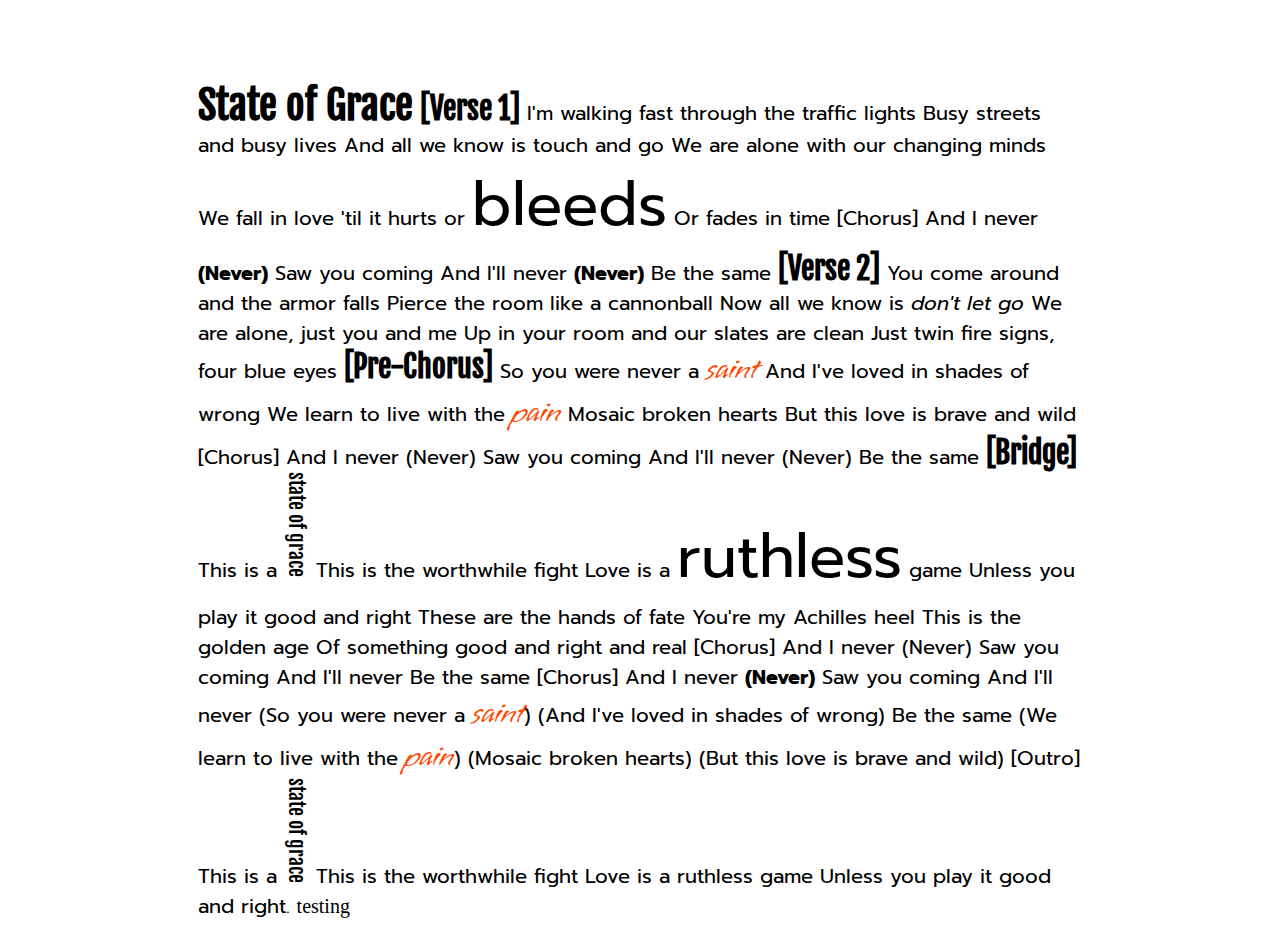
<file: index.html>
<!DOCTYPE html>
<html lang="en">
  <head>
    <meta charset="UTF-8" />
    <meta http-equiv="X-UA-Compatible" content="IE=edge" />
    <meta name="viewport" content="width=device-width, initial-scale=1.0" />
    <link rel="preconnect" href="https://fonts.googleapis.com" />
    <link rel="preconnect" href="https://fonts.gstatic.com" crossorigin />
    <link href="https://fonts.googleapis.com/css2?family=Fjalla+One&family=Prompt:wght@300&family=Vujahday+Script&display=swap" rel="stylesheet" />
    <link rel="stylesheet" href="style.css" />
    <title>Font Assignment</title>
  </head>
  <body>
    <div class="wrapper">
    <h1>State of Grace</h1>
    <h2 class="anim three">[Verse 1]</h2>
    <p>I'm walking fast through the traffic lights Busy streets and busy lives And all we know is touch and go We are alone with our changing minds We fall in love 'til it hurts or <span class="bigger">bleeds</span> Or fades in time [Chorus] And I never <strong>(Never)</strong> Saw you coming And I'll never <strong>(Never)</strong> Be the same <h2>[Verse 2]</h2> You come around and the armor falls Pierce the room like a cannonball Now all we know is <em>don't let go</em> We are alone, just you and me Up in your room and our slates are clean Just twin fire signs, four blue eyes</p>
    <h2>[Pre-Chorus]</h2>
    <p>So you were never a <span class="highlight">saint</span> And I've loved in shades of wrong We learn to live with the <span class="highlight">pain</span> Mosaic broken hearts But this love is brave and wild</p>
    [Chorus] And I never (Never) Saw you coming And I'll never (Never) Be the same
    <h2>[Bridge]</h2>
    This is a <span class="write-rl">state of grace</span> This is the worthwhile fight Love is a <span class="bigger">ruthless</span> game Unless you play it good and right These are the hands of fate You're my Achilles heel This is the golden age Of something good and right and real [Chorus] And I never (Never) Saw you coming And I'll never Be the same [Chorus] And I never <strong>(Never)</strong> Saw you coming And I'll never (So you were never a <span class="highlight">saint</span>) (And I've loved in shades of wrong) Be the same (We learn to live with the <span class="highlight">pain</span>) (Mosaic broken hearts) (But this love is brave and wild) [Outro] This is a <span class="write-rl">state of grace</span> This is the worthwhile fight Love is a ruthless game Unless you play it good and right.
    <p class="cursive">testing</p>
  </div>
  </body>
</html>
</file>
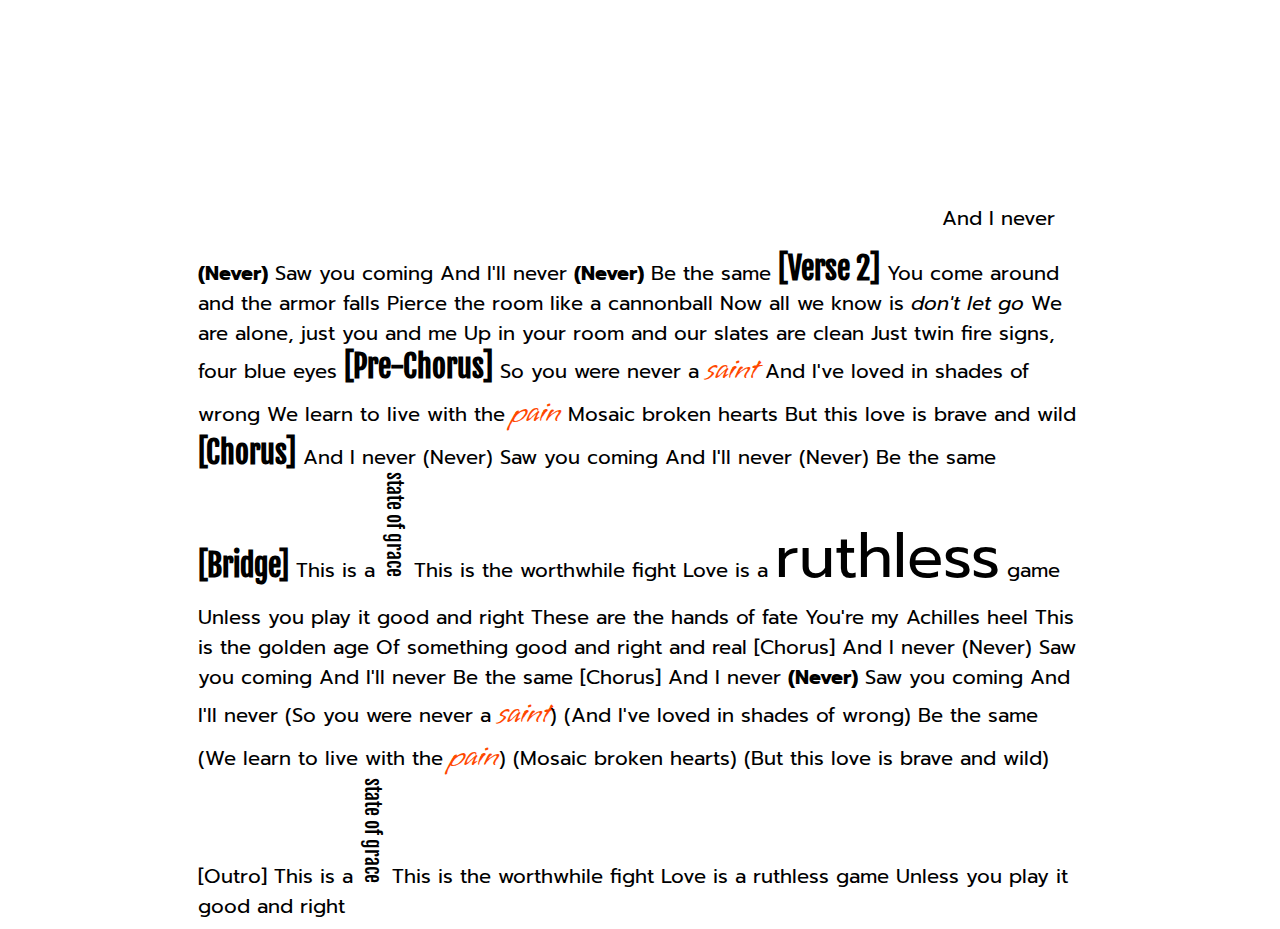
<file: animated.html>
<!DOCTYPE html>
<html lang="en">
  <head>
    <meta charset="UTF-8" />
    <meta http-equiv="X-UA-Compatible" content="IE=edge" />
    <meta name="viewport" content="width=device-width, initial-scale=1.0" />
    <link rel="preconnect" href="https://fonts.googleapis.com" />
    <link rel="preconnect" href="https://fonts.gstatic.com" crossorigin />
    <link href="https://fonts.googleapis.com/css2?family=Fjalla+One&family=Prompt:wght@300&family=Vujahday+Script&display=swap" rel="stylesheet" />
    <link rel="stylesheet" href="style.css" />
    <title>Font Assignment</title>
  </head>
  <body class="animated">
    <div class="wrapper">
    <h1 class="anim one">State of Grace</h1>
    <h2 class="anim two">[Verse 1]</h2>
    <p class="anim three">I'm walking fast through the traffic lights Busy streets and busy lives And all we know is touch and go We are alone with our changing minds We fall in love 'til it hurts or <span class="bigger">bleeds</span> Or fades in time
      <h2 class="anim four">[Chorus]</h2>
      <p> And I never <strong>(Never)</strong> Saw you coming And I'll never <strong>(Never)</strong> Be the same</p>
       <h2>[Verse 2]</h2> You come around and the armor falls Pierce the room like a cannonball Now all we know is <em>don't let go</em> We are alone, just you and me Up in your room and our slates are clean Just twin fire signs, four blue eyes</p>
    <h2>[Pre-Chorus]</h2>
    <p>So you were never a <span class="highlight">saint</span> And I've loved in shades of wrong We learn to live with the <span class="highlight">pain</span> Mosaic broken hearts But this love is brave and wild</p>
    <h2>[Chorus]</h2> And I never (Never) Saw you coming And I'll never (Never) Be the same
    <h2>[Bridge]</h2>
    This is a <span class="write-rl">state of grace</span> This is the worthwhile fight Love is a <span class="bigger">ruthless</span> game Unless you play it good and right These are the hands of fate You're my Achilles heel This is the golden age Of something good and right and real [Chorus] And I never (Never) Saw you coming And I'll never Be the same [Chorus] And I never <strong>(Never)</strong> Saw you coming And I'll never (So you were never a <span class="highlight">saint</span>) (And I've loved in shades of wrong) Be the same (We learn to live with the <span class="highlight">pain</span>) (Mosaic broken hearts) (But this love is brave and wild) [Outro] This is a <span class="write-rl">state of grace</span> This is the worthwhile fight Love is a ruthless game Unless you play it good and right
  </div>
  </body>
</html>
</file>
<file: style.css>
/* 
font-family: 'Fjalla One', sans-serif;
font-family: 'Prompt', sans-serif;
font-family: 'Vujahday Script', cursive;
*/

body {
  font-family: "Prompt", sans-serif;
  font-size: 20px;
}

h1,
h2,
h3 {
  font-family: "Fjalla One", sans-serif;
  display: inline;
}
p {
  display: inline;
}
.highlight {
  font-family: "Vujahday Script", cursive;
  font-size: 32px;
  color: rgb(255, 72, 0);
}
.bigger {
  font-size: 60px;
}
.wrapper {
  width: 70%;
  margin: 80px auto 0 auto;
}
.write-rl {
  writing-mode: vertical-rl;
  font-family: "Fjalla One", sans-serif;
}
.animated .anim {
  opacity: 0;
  animation-name: fade-in;
  animation-duration: 2s;
  animation-fill-mode: forwards;
}
.animated .one {
  animation-delay: 100ms;
}
.animated .two {
  animation-delay: 1s;
}
.animated .three {
  animation-delay: 2s;
}
.animated .four {
  animation-delay: 3s;
}
@keyframes fade-in {
  0% {
    opacity: 0;
  }
  100% {
    opacity: 1;
  }
}

.cursive {
  font-family: cursive;
}
</file>
